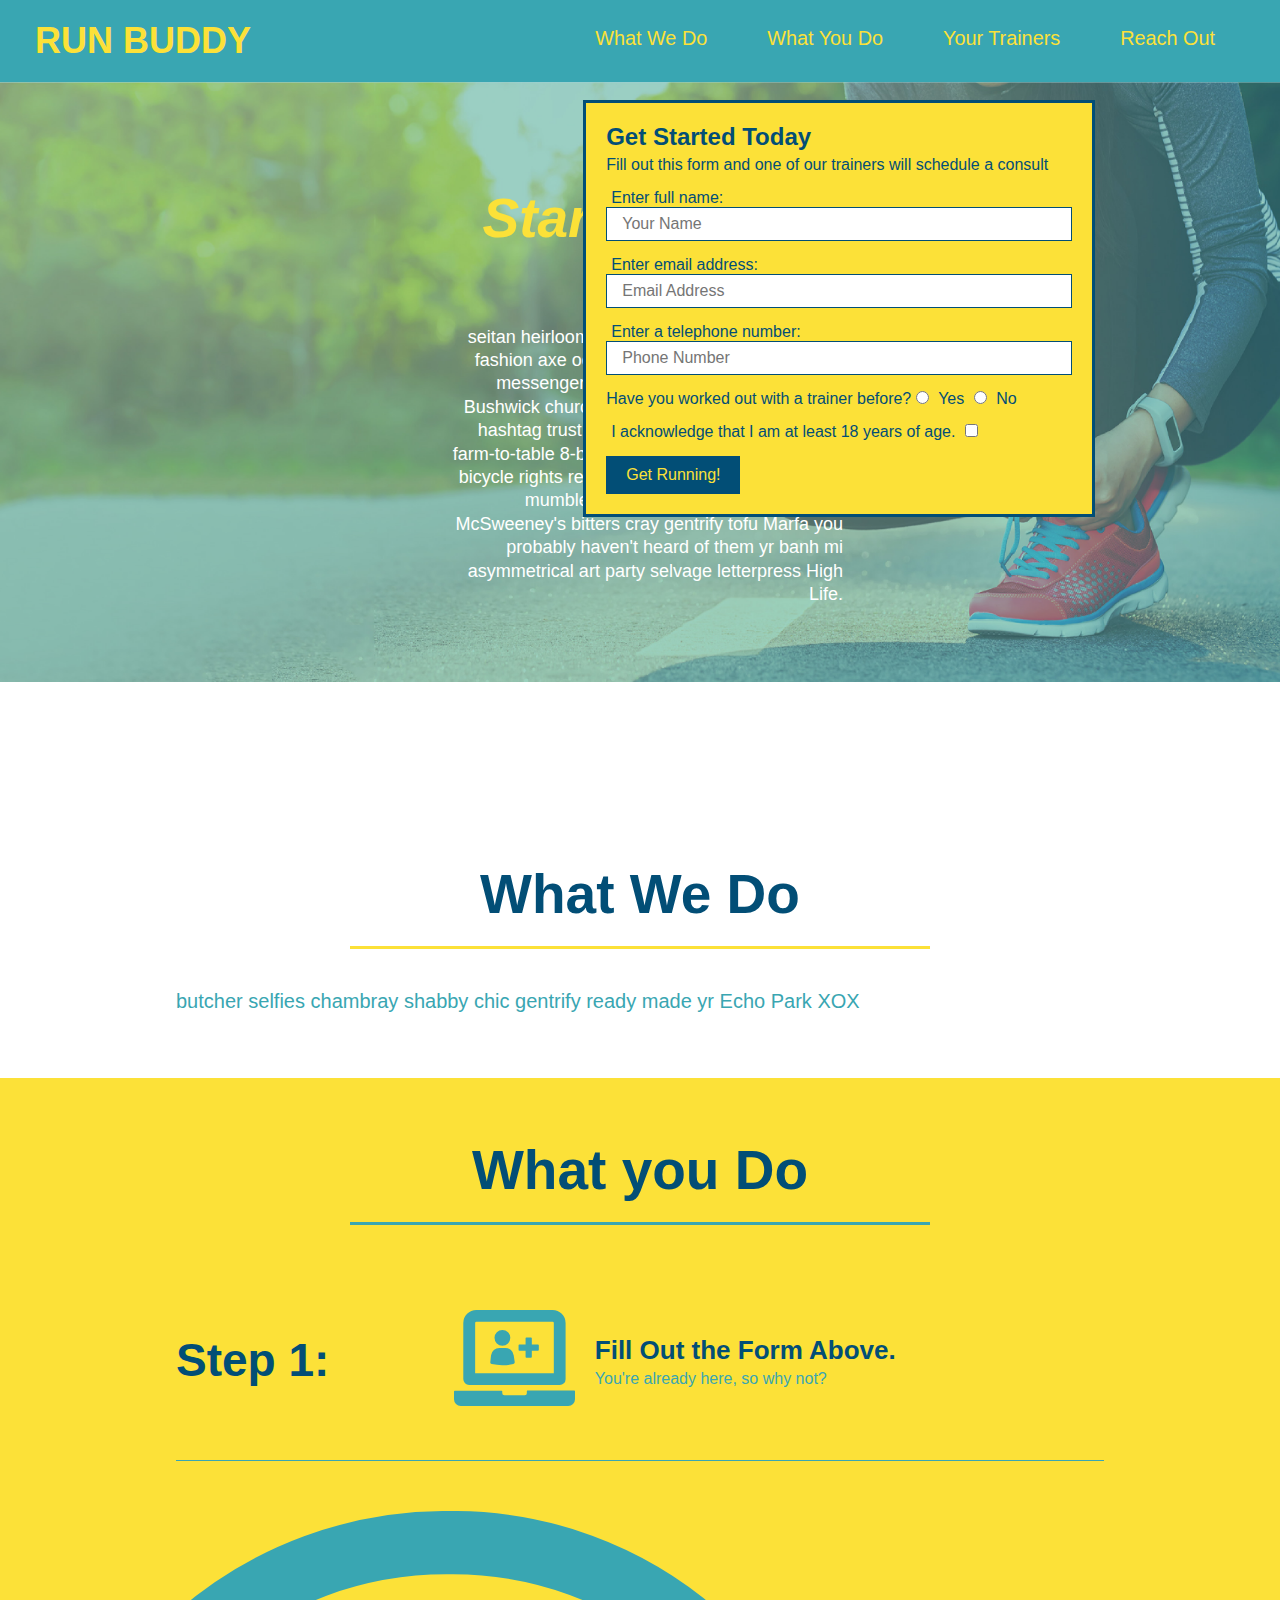
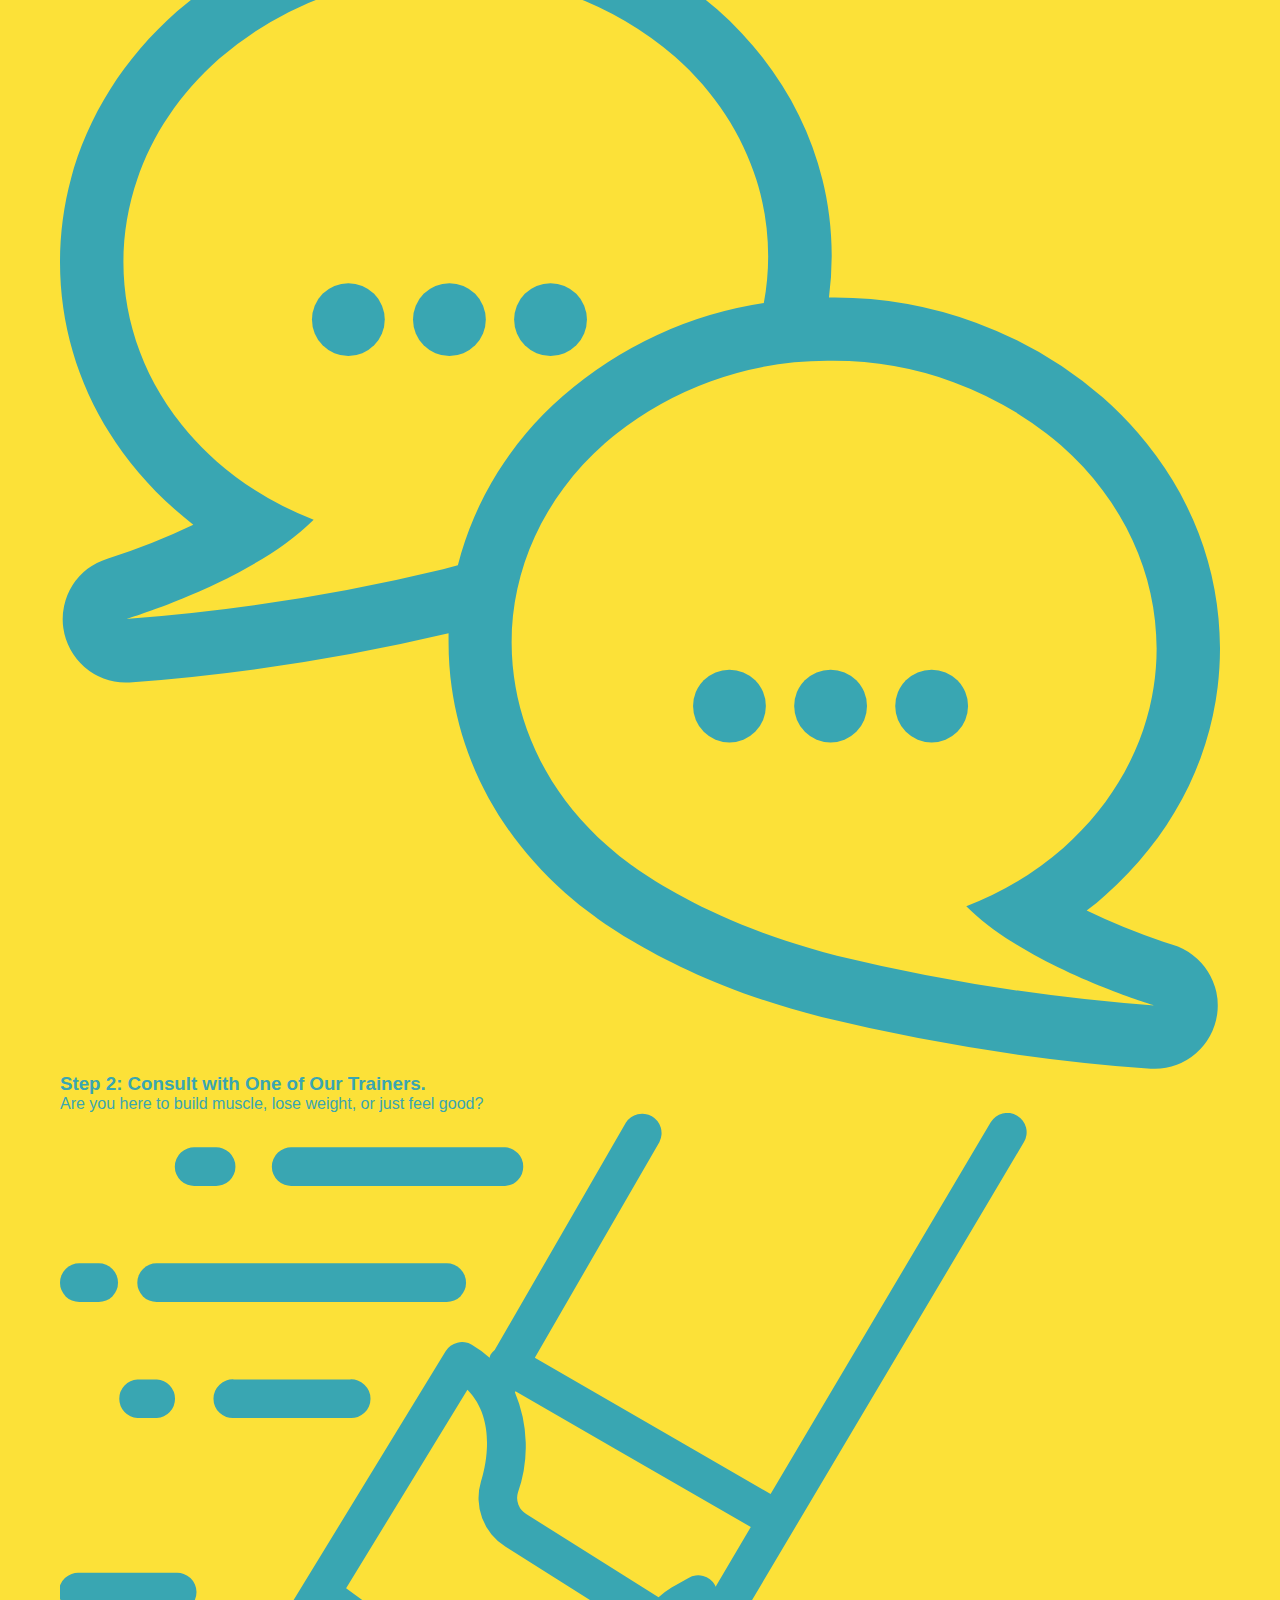
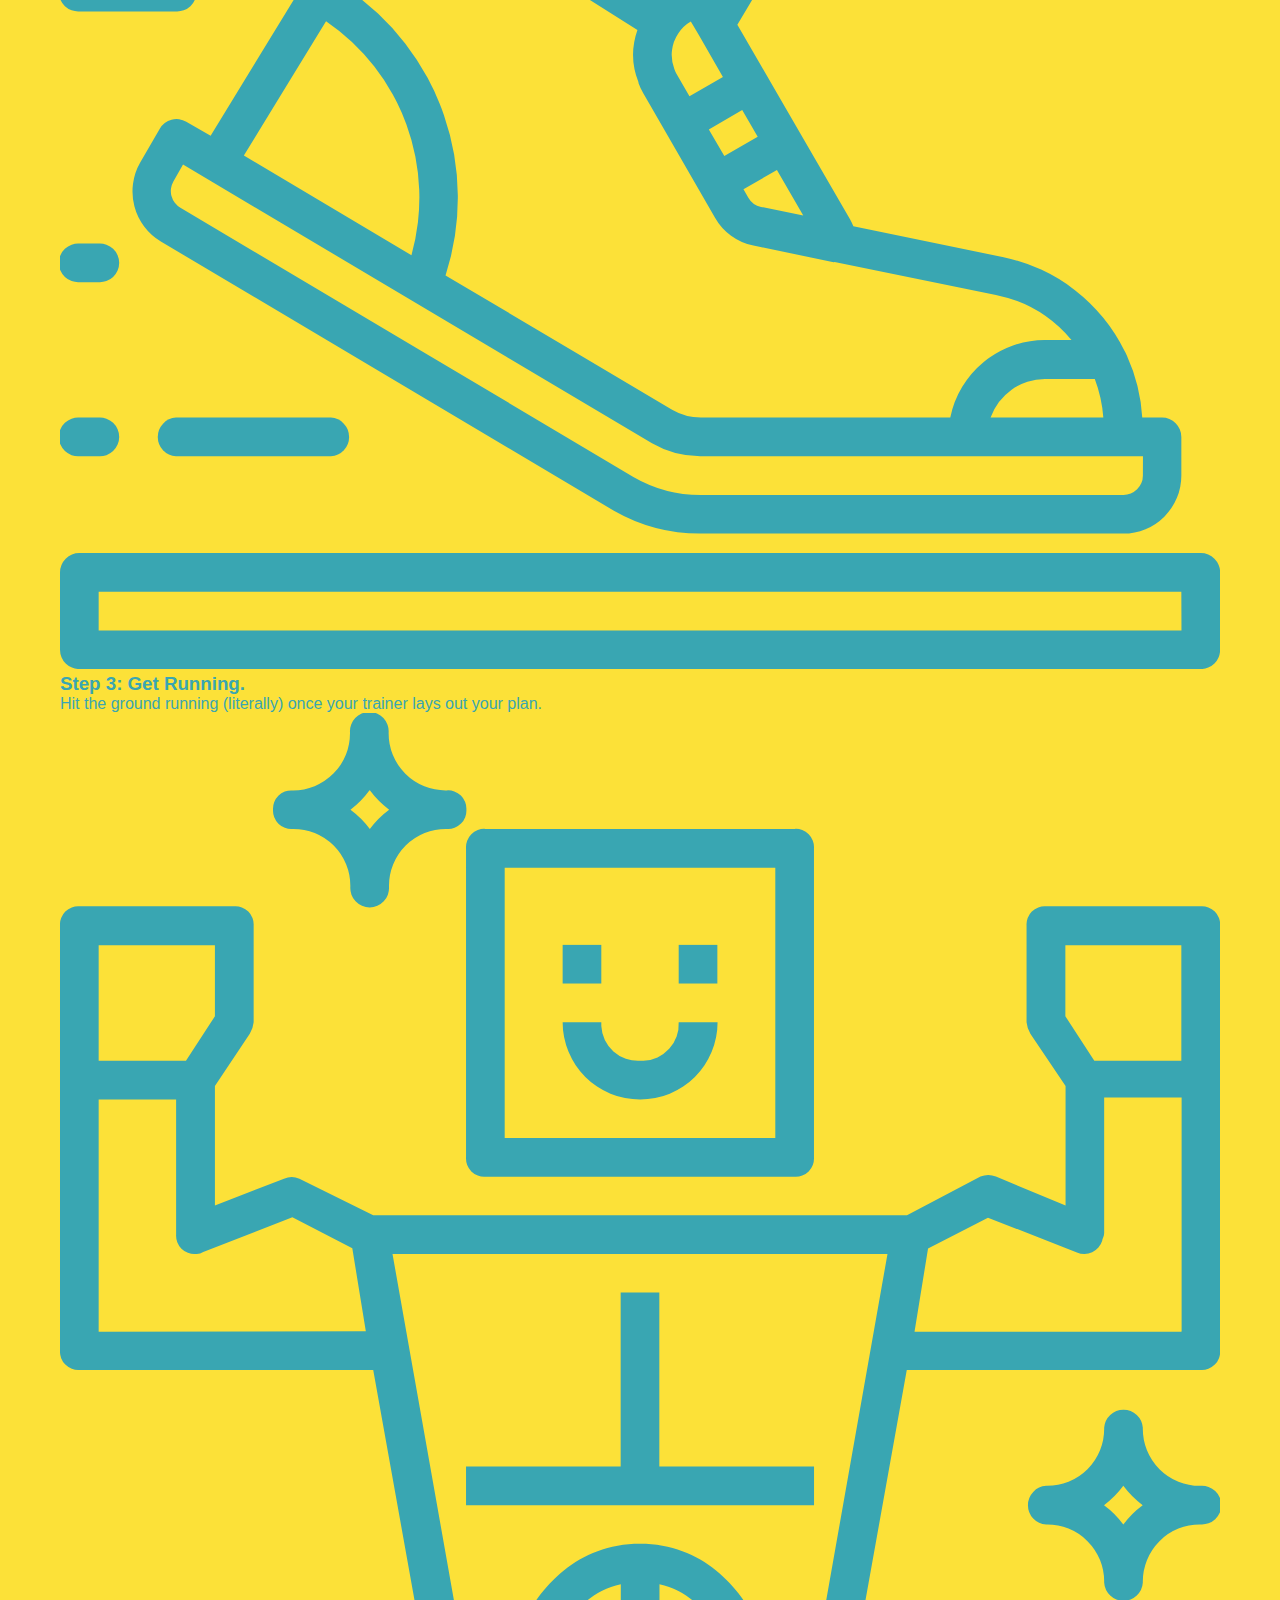
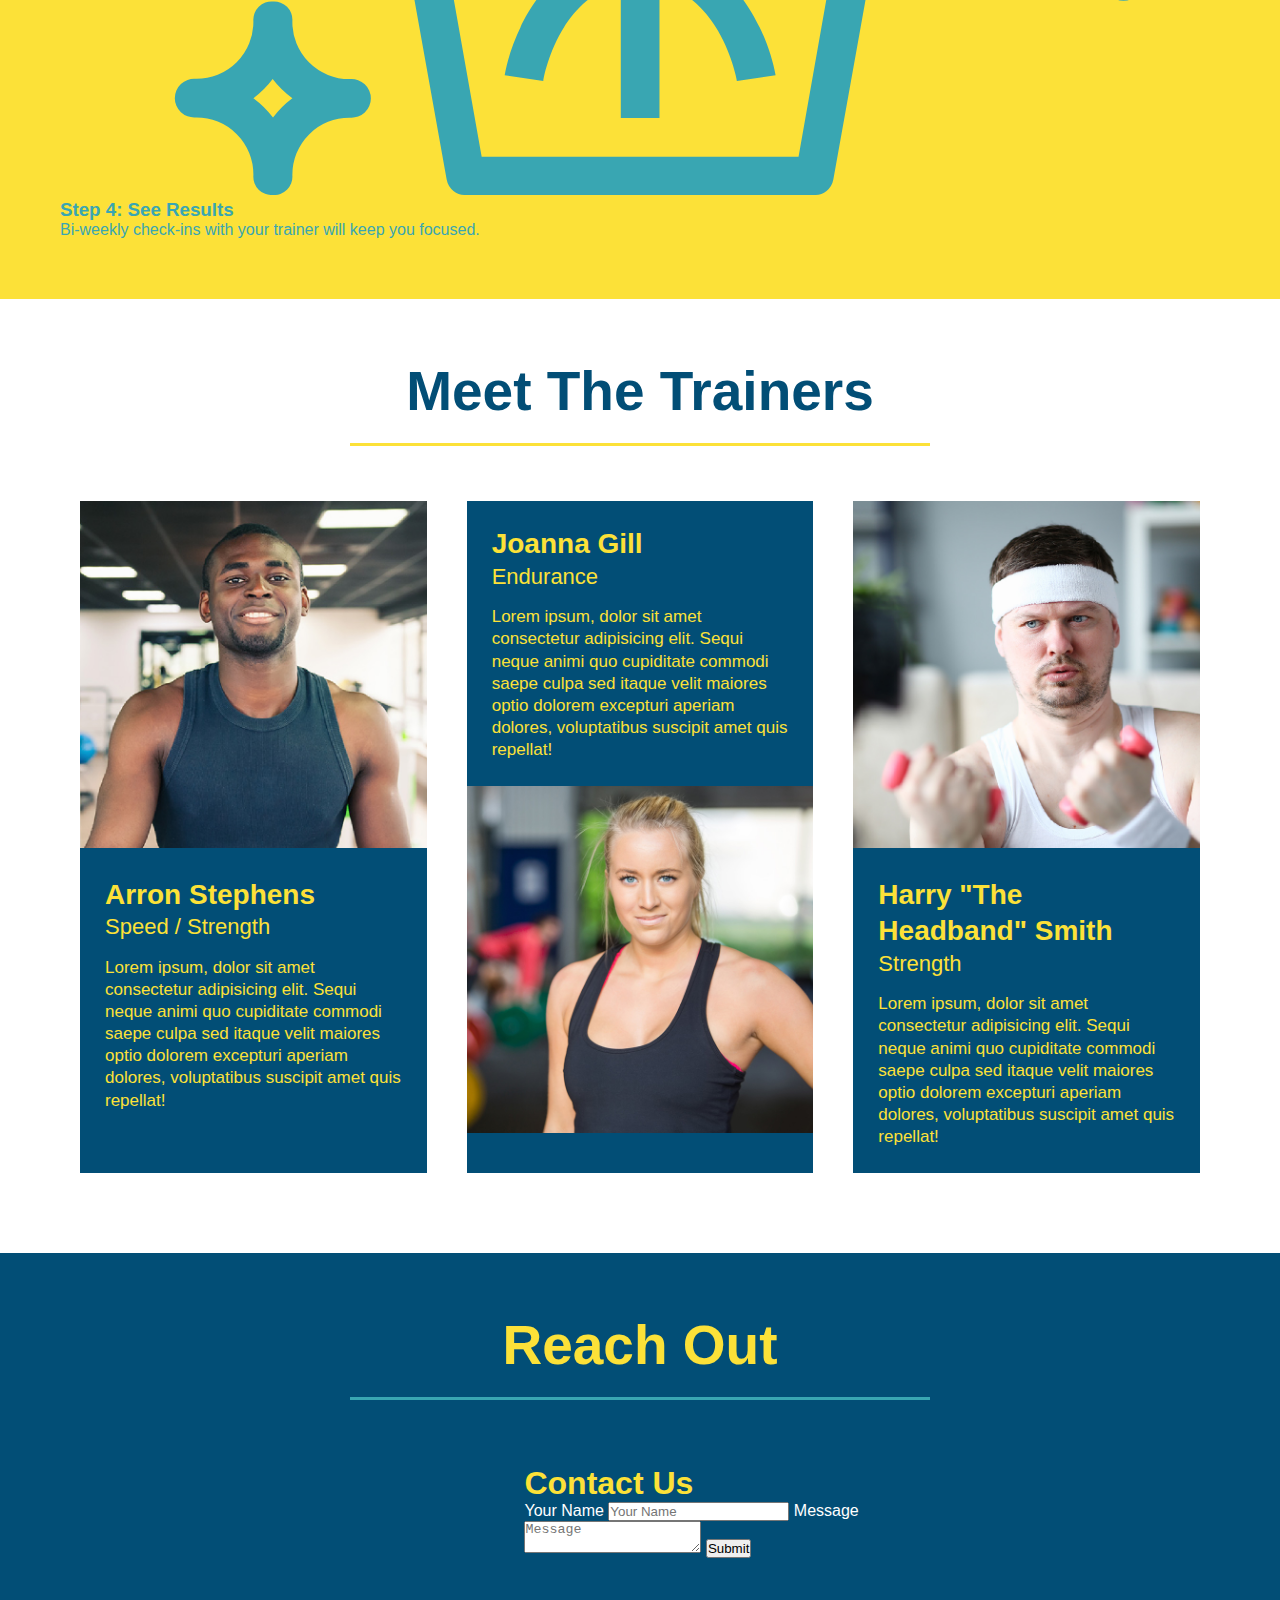
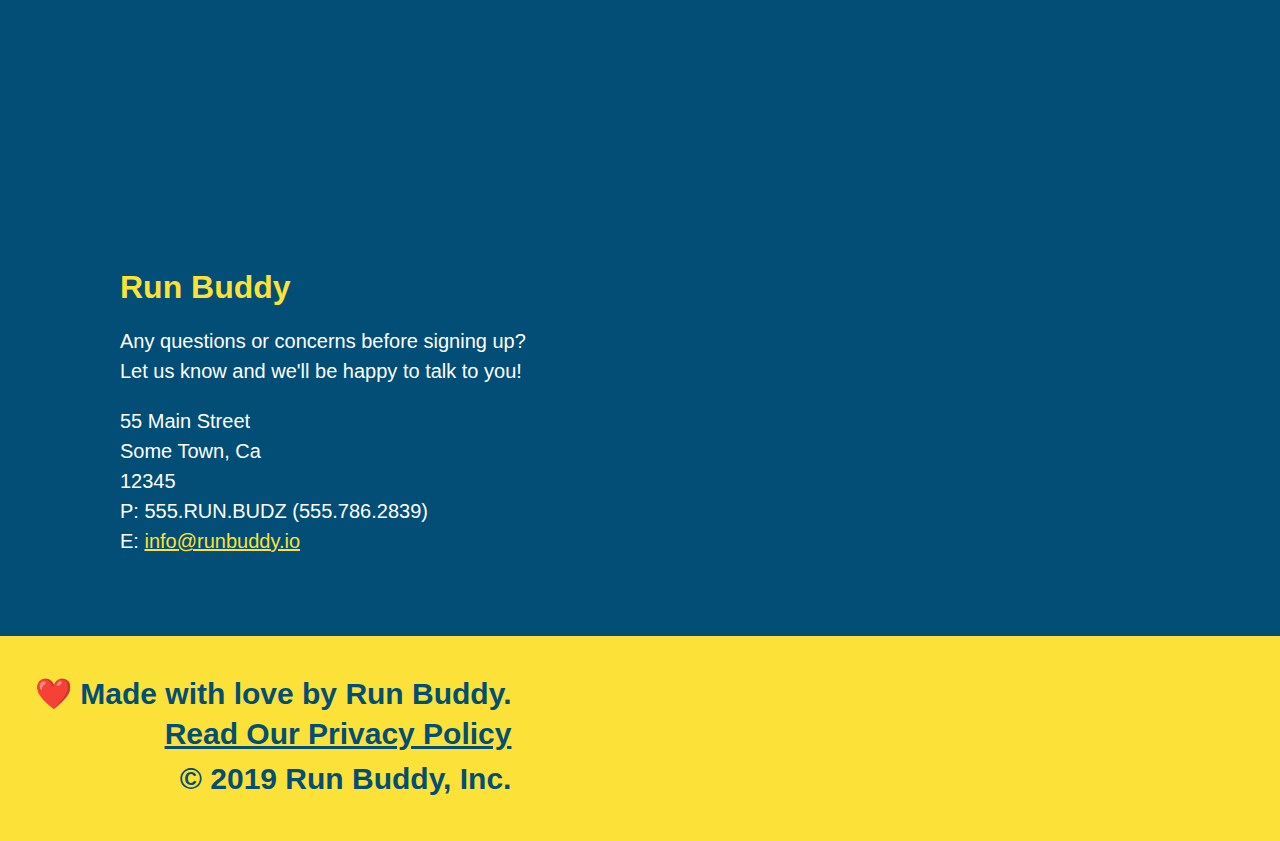
<file: index.html>
<!DOCTYPE html>
<html lang="en">
    <head>
        <link rel="stylesheet" href="./assets/css/style.css" />
        <meta charset="UTF-8" />
        <title>Run Buddy</title>
    </head>
    <body>
        <!-- navigation -->
        <header>
            <h1>
                <a href="/">RUN BUDDY</a>
            </h1>
            
            <nav>
                <!-- Unordered list element -->
                <ul>
                    <!-- List item element-->
                    <li>
                        <!-- Anchor Element-->
                        <a href="#what-we-do">What We Do</a>
                    </li>
                    <li>
                        <a href="#what-you-do">What You Do</a>
                    </li>
                    <li>
                        <a href="#your-trainers">Your Trainers</a>
                    </li>
                    <li>
                        <a href="reach-out">Reach Out</a>
                    </li>
                </ul>
            </nav>
        </header>
<!-- hero section -->
        <section class="hero">
            <div class="hero-cta">
                <h2>Start Building Habits.</h2>
                <p>
                    seitan heirloom post-ironic iPhone mlkshk hella fashion axe occupy readymade put a bird on it messenger bag Wes Anderson Schlitz plaid Bushwick church-key lo-fi skateboard slow-carb hashtag trust fund Williamsburg biodiesel fixie farm-to-table 8-bit banjo XOXO Banksy chillwave bicycle rights retro cliche tattooed bespoke irony mumblecore Shoreditch deep v polaroid McSweeney's bitters cray gentrify tofu Marfa you probably haven't heard of them yr banh mi asymmetrical art party selvage letterpress High Life.
                </p>
            </div>
            <div class="hero-form">
                <h3>Get Started Today</h3>
                <p>Fill out this form and one of our trainers will schedule a consult</p>
                <!-- Add form element -->
                <form>
                    <label for="name">Enter full name:</label>
                    <input type="text" placeholder="Your Name" name="name" id="name" class="form-input">

                    <label for="email">Enter email address:</label>
                    <input type="placeholder" placeholder="Email Address" name="email" id="email" class="form-input">

                    <label for="phone">Enter a telephone number:</label>
                    <input type="text" placeholder="Phone Number" name="phone" id="phone" class="form-input">
                    <p>
                        Have you worked out with a trainer before?
                        <input type="radio" name="trainer-confirm" id="trainer-yes" />
                        <label for="trainer-yes">Yes</label>
                        <input type="radio" name="trainer-confirm" id="trainer-no" />
                        <label for="trainer-no">No</label>
                    </p>
                    <p>
                        <label for="checkbox" >
                            I acknowledge that I am at least 18 years of age.
                        </label>
                        <input type="checkbox" name="age-confirm" id="checkbox" />
                    </p>
                    <button type="submit">
                        Get Running!
                    </button>
                </form>
            </div>
        </section>
<!-- end hero -->
        <!-- hero/jumbotron -->
        <section>
        </section>

        <!-- "what we do" section -->
        <section id="what-we-do" class="intro">
        <div class="flex-row">
            <h2 class="section-title primary-border">What We Do</h2>
        </div>
        <div class="flex-row">
            <p>
                butcher selfies chambray shabby chic gentrify ready made yr Echo Park XOX
            </p>
        </div>
        </section>
        
        <!-- "what you do" section -->
        <section id="what-you-do" class="steps">
        <div class="flex-row">
            <h2 class="section-title secondary-border">What you Do</h2>
        </div>

            <div>
                <!-- insert this img element -->
            <div class="step">
                <h3>Step 1:</h3>
                <div class="step-info">
                    <div class="step-img">
                        <img src="./assets/images/step-1.svg" alt="" />
                    </div>
                    <div class="step-text">
                <h4>Fill Out the Form Above.</h4>
                <p> You're already here, so why not?</p>
               </div>
              </div>  
            </div>

            <div>
                <img src="./assets/images/step-2.svg" alt="" />
                <h3>Step 2: Consult with One of Our Trainers.</h3>
                <p>Are you here to build muscle, lose weight, or just feel good?</p>
            </div>

            <div>
                <img src="./assets/images/step-3.svg" alt="" />
                <h3>Step 3: Get Running.</h3>
                <p>Hit the ground running (literally) once your trainer lays out your plan.</p>
            </div>

            <div>
                <img src="./assets/images/step-4.svg" alt="" />
                <h3>Step 4: See Results</h3>
                <p>Bi-weekly check-ins with your trainer will keep you focused.</p>
            </div>
        </section>

        <!-- "meet the trainers" section -->
        <section id="your-trainers"">
            <h2 class="section-title primary-border">                
            Meet The Trainers
        </h2>
     <div class="trainers"> 
        <article class="trainer">
            <img src="./assets/images/trainer-1.jpg" alt="Arron Stephens in his workout clothes, ready to pump iron" />
            <div class="trainer-bio">
                <h3 class="trainer-name"> Arron Stephens</h3>
                <h4 class="trainer-role">Speed / Strength</h4>
                <p>
                    Lorem ipsum, dolor sit amet consectetur adipisicing elit. Sequi neque animi quo cupiditate commodi saepe culpa sed itaque velit maiores optio dolorem excepturi aperiam dolores, voluptatibus suscipit amet quis repellat!
                </p>
            </div>
        </article>

        <article class="trainer">
            <div class="trainer-bio">
                <h3 class="trainer-name">Joanna Gill</h3>
                <h4 class="trainer-role">Endurance</h4>
                <p>
                    Lorem ipsum, dolor sit amet consectetur adipisicing elit. Sequi neque animi quo cupiditate commodi saepe culpa sed itaque velit maiores optio dolorem excepturi aperiam dolores, voluptatibus suscipit amet quis repellat!
                </p>
            </div>
            <img src="./assets/images/trainer-2.jpg" alt="Joanna Gill cooling off after a workout" />
        </article>

        <article class="trainer">
            <img src="./assets/images/trainer-3.jpg" alt="Harry Smith wearing a headband and lifting comically small pink weights" />
            <div class="trainer-bio">
                <h3 class="trainer-name">Harry "The Headband" Smith</h3>
                <h4 class="trainer-role"> Strength</h4>
                <p>
                    Lorem ipsum, dolor sit amet consectetur adipisicing elit. Sequi neque animi quo cupiditate commodi saepe culpa sed itaque velit maiores optio dolorem excepturi aperiam dolores, voluptatibus suscipit amet quis repellat!
                </p>
            </div>
        </article>
</div>
        </section>

        <!-- "reach out" section -->
        <section id="reach-out" class="contact">
            <h2 class="section-title secondary-border">Reach Out</h2>
            <div class="contact-info">
                <iframe src="https://www.google.com/maps/embed?pb=!1m18!1m12!1m3!1d3235.903433496197!2d-78.7739487489146!3d35.80230393083195!2m3!1f0!2f0!3f0!3m2!1i1024!2i768!4f13.1!3m3!1m2!1s0x89acf361871e0cd7%3A0x54f01122c3cb2a44!2s624%20Appledown%20Dr%2C%20Cary%2C%20NC%2027513!5e0!3m2!1sen!2sus!4v1645034293932!5m2!1sen!2sus"
                width="600"
                height="450"
                style="border:0;"
                allowfullscreen=""
                loading="lazy">
                </iframe>
            <div class="contact-form">
                <h3>Contact Us</h3>
                <form>
                    <label for="contact-name">Your Name</label>
                    <input type="text" id="contact-name" placeholder="Your Name" />

                    <label for="contact-message">Message</label>
                    <textarea id="contact-message" placeholder="Message"></textarea>

                    <button type="submit">Submit</button>
                </form>
            </div>
            <div>
                <h3>Run Buddy</h3>
                <p>
                    Any questions or concerns before signing up?
                    <br />
                    Let us know and we'll be happy to talk to you!
                </p>
                <address>
                    55 Main Street <br />
                    Some Town, Ca <br />
                    12345 <br />
                    P: 555.RUN.BUDZ (555.786.2839)<BR />
                    E: <a href="mailto:info@runbuddy.io">info@runbuddy.io</a>
                </address>
            </div>
            </div>
        </section>

        <!-- footer -->
        <footer>
            <h2>❤️ Made with love by Run Buddy.
                <div>
                    <a href="#">Read Our Privacy Policy</a><br />
                    &copy; 2019 Run Buddy, Inc.
                </div>
            </h2>
        </footer>
    </body>
</html>
</file>
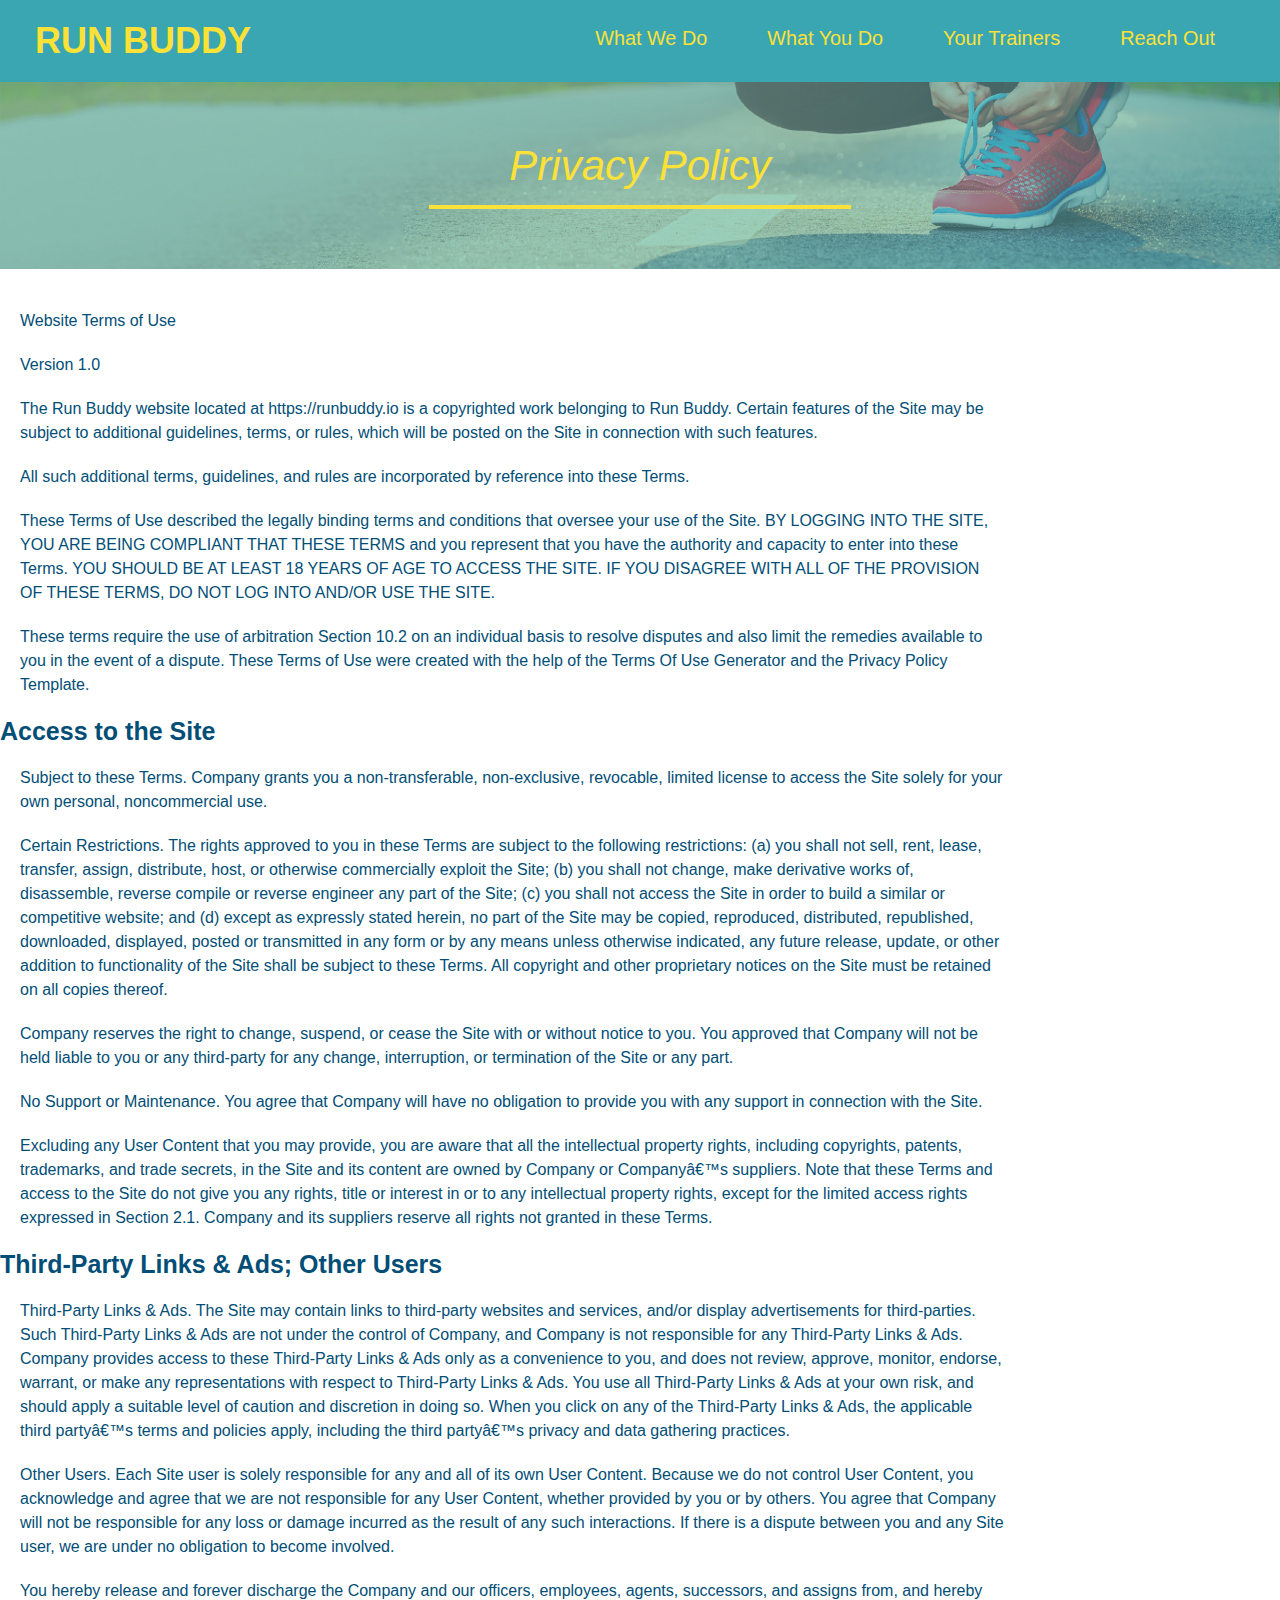
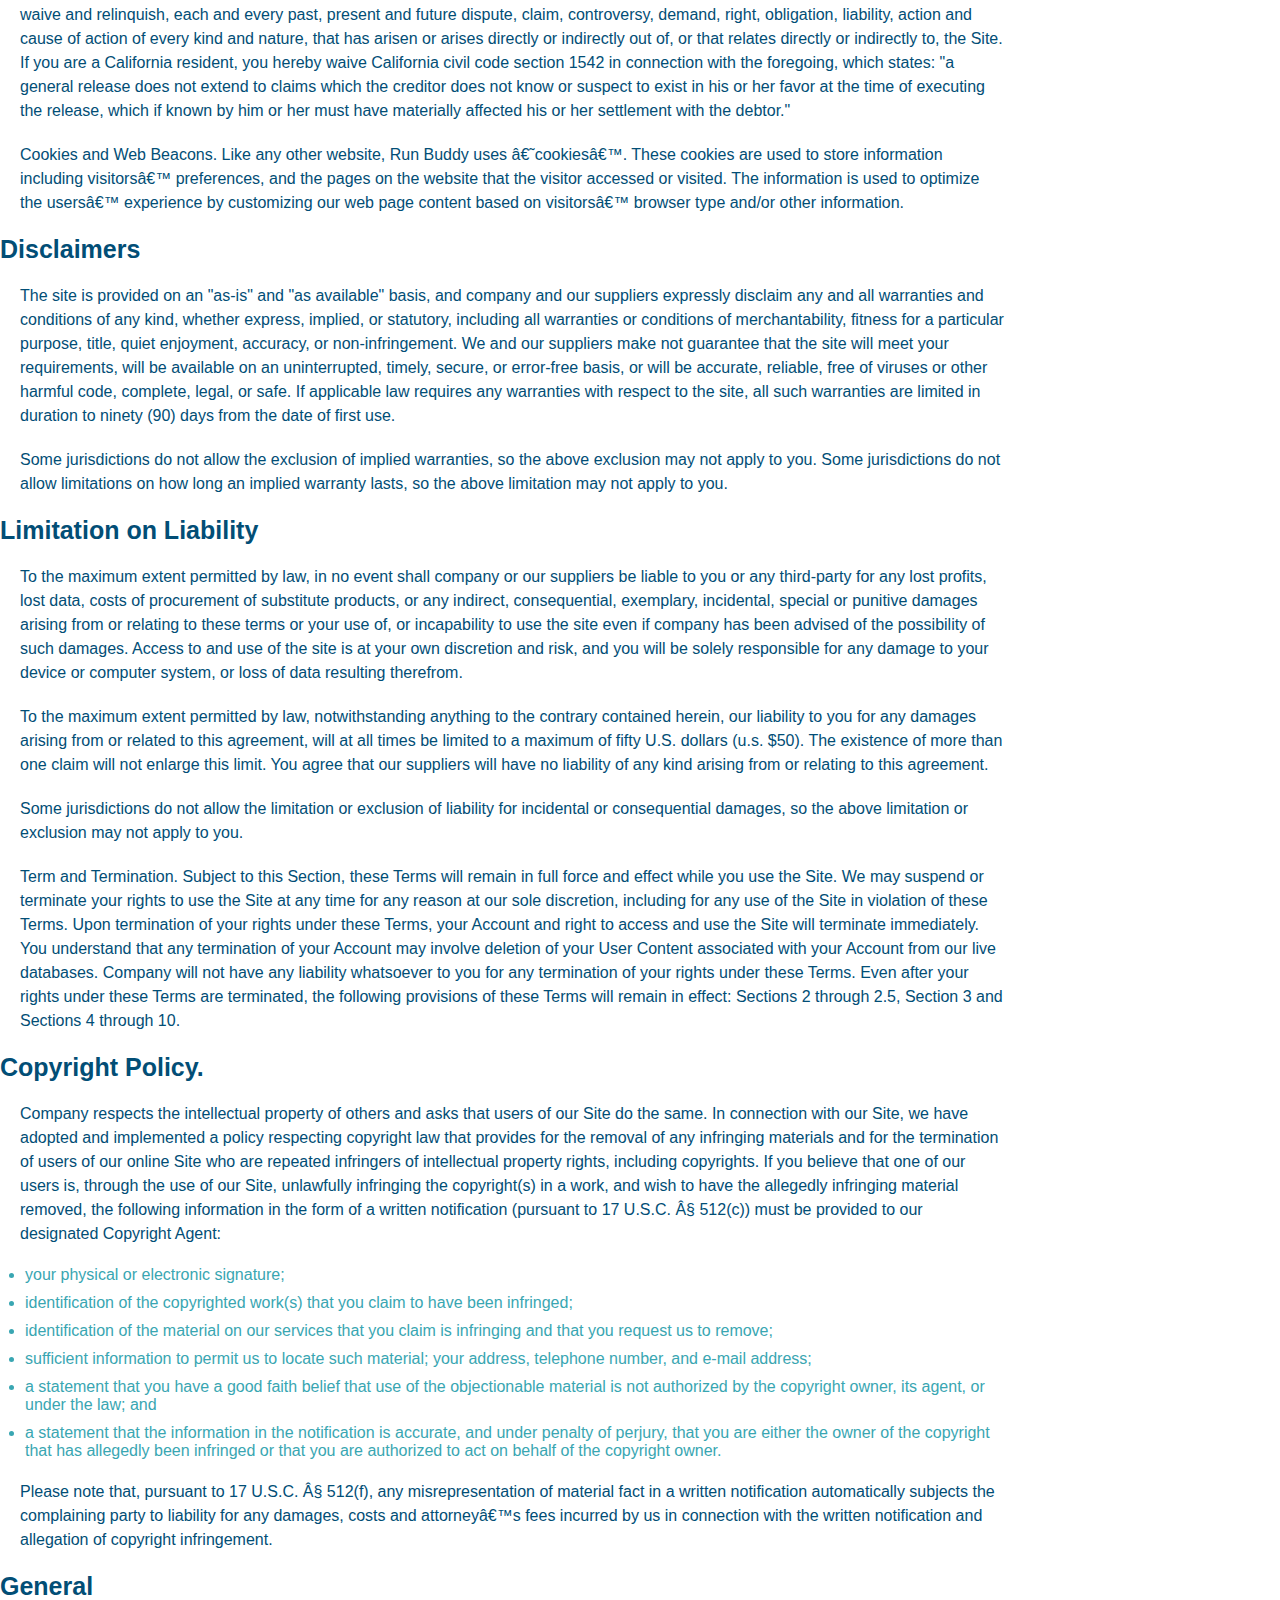
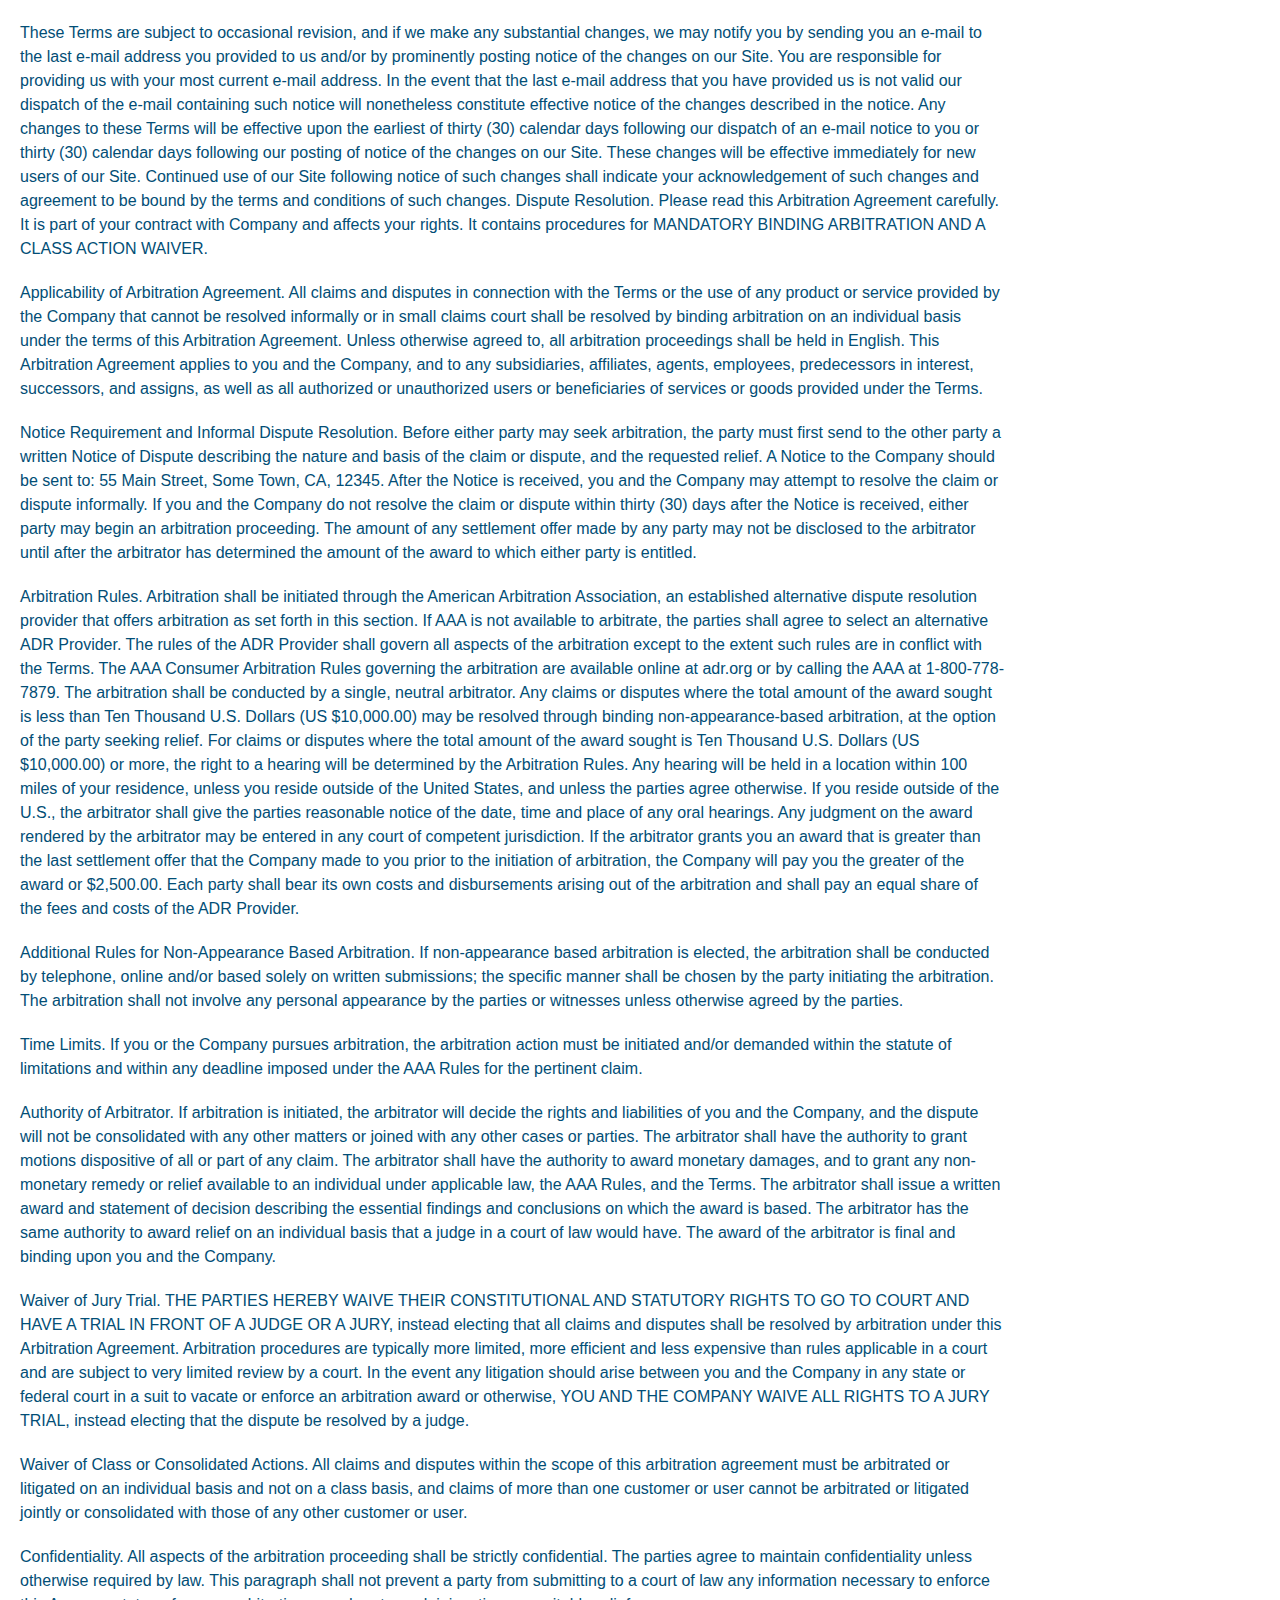
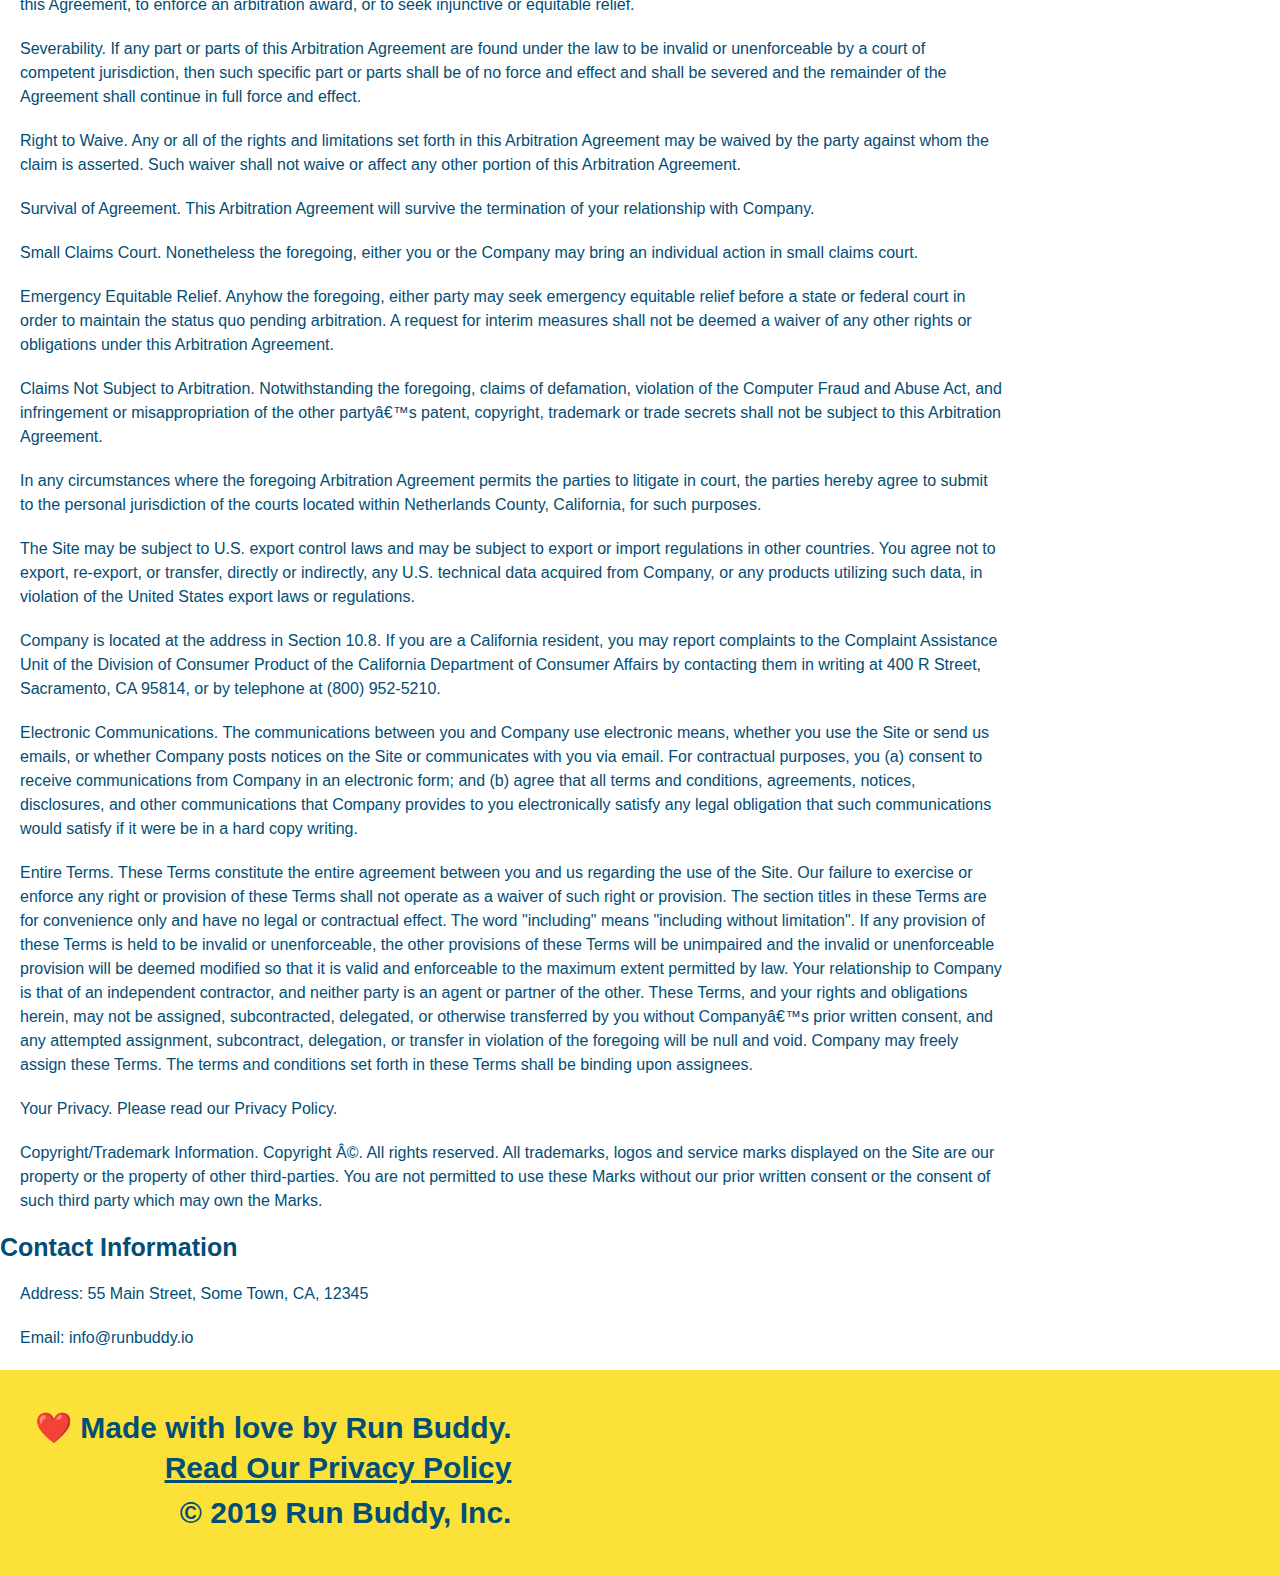
<file: privacy-policy.html>
<!DOCTYPE html>
<html lang="en">
    <head>
        <link rel="stylesheet" href="./assets/css/style.css" />
        <link rel="stylesheet" href="./assets/css/secondary-styles.css" />
        <meta charset="UTF-8" />
        <title>Privacy Policy - Run Buddy</title>
    </head>
    <body>
        <!-- navigation -->
        <header>
            <h1>
                <a href="/">RUN BUDDY</a>
            </h1>
            
            <nav>
                <!-- Unordered list element -->
                <ul>
                    <!-- List item element-->
                    <li>
                        <!-- Anchor Element-->
                        <a href="#what-we-do">What We Do</a>
                    </li>
                    <li>
                        <a href="#what-you-do">What You Do</a>
                    </li>
                    <li>
                        <a href="#your-trainers">Your Trainers</a>
                    </li>
                    <li>
                        <a href="reach-out">Reach Out</a>
                    </li>
                </ul>
            </nav>
        </header>
<!-- hero section -->
        <section class="hero">
            <h2 class="page-title">
                Privacy Policy
            </h2>
            </section>
            <article class="secondary-content">
                
      <p>
        Website Terms of Use
      </p>

      <p>
        Version 1.0
      </p>

      <p>
        The Run Buddy website located at https://runbuddy.io is a copyrighted work belonging to Run Buddy. Certain
        features of the Site may be subject to additional guidelines, terms, or rules, which will be posted on the Site
        in connection with such features.
      </p>

      <p>
        All such additional terms, guidelines, and rules are incorporated by reference into these Terms.
      </p>

      <p>
        These Terms of Use described the legally binding terms and conditions that oversee your use of the Site. BY
        LOGGING INTO THE SITE, YOU ARE BEING COMPLIANT THAT THESE TERMS and you represent that you have the authority
        and capacity to enter into these Terms. YOU SHOULD BE AT LEAST 18 YEARS OF AGE TO ACCESS THE SITE. IF YOU
        DISAGREE WITH ALL OF THE PROVISION OF THESE TERMS, DO NOT LOG INTO AND/OR USE THE SITE.
      </p>

      <p>
        These terms require the use of arbitration Section 10.2 on an individual basis to resolve disputes and also
        limit the remedies available to you in the event of a dispute. These Terms of Use were created with the help of
        the Terms Of Use Generator and the Privacy Policy Template.
      </p>

      <h3>
        Access to the Site
      </h3>

      <p>
        Subject to these Terms. Company grants you a non-transferable, non-exclusive, revocable, limited license to
        access the Site solely for your own personal, noncommercial use.
      </p>

      <p>
        Certain Restrictions. The rights approved to you in these Terms are subject to the following restrictions: (a)
        you shall not sell, rent, lease, transfer, assign, distribute, host, or otherwise commercially exploit the Site;
        (b) you shall not change, make derivative works of, disassemble, reverse compile or reverse engineer any part of
        the Site; (c) you shall not access the Site in order to build a similar or competitive website; and (d) except
        as expressly stated herein, no part of the Site may be copied, reproduced, distributed, republished, downloaded,
        displayed, posted or transmitted in any form or by any means unless otherwise indicated, any future release,
        update, or other addition to functionality of the Site shall be subject to these Terms. All copyright and other
        proprietary notices on the Site must be retained on all copies thereof.
      </p>

      <p>
        Company reserves the right to change, suspend, or cease the Site with or without notice to you. You approved
        that Company will not be held liable to you or any third-party for any change, interruption, or termination of
        the Site or any part.
      </p>

      <p>
        No Support or Maintenance. You agree that Company will have no obligation to provide you with any support in
        connection with the Site.
      </p>

      <p>
        Excluding any User Content that you may provide, you are aware that all the intellectual property rights,
        including copyrights, patents, trademarks, and trade secrets, in the Site and its content are owned by Company
        or Companyâ€™s suppliers. Note that these Terms and access to the Site do not give you any rights, title or
        interest in or to any intellectual property rights, except for the limited access rights expressed in Section
        2.1. Company and its suppliers reserve all rights not granted in these Terms.
      </p>

      <h3>
        Third-Party Links & Ads; Other Users
      </h3>

      <p>
        Third-Party Links & Ads. The Site may contain links to third-party websites and services, and/or display
        advertisements for third-parties. Such Third-Party Links & Ads are not under the control of Company, and Company
        is not responsible for any Third-Party Links & Ads. Company provides access to these Third-Party Links & Ads
        only as a convenience to you, and does not review, approve, monitor, endorse, warrant, or make any
        representations with respect to Third-Party Links & Ads. You use all Third-Party Links & Ads at your own risk,
        and should apply a suitable level of caution and discretion in doing so. When you click on any of the
        Third-Party Links & Ads, the applicable third partyâ€™s terms and policies apply, including the third partyâ€™s
        privacy and data gathering practices.
      </p>

      <p>
        Other Users. Each Site user is solely responsible for any and all of its own User Content. Because we do not
        control User Content, you acknowledge and agree that we are not responsible for any User Content, whether
        provided by you or by others. You agree that Company will not be responsible for any loss or damage incurred as
        the result of any such interactions. If there is a dispute between you and any Site user, we are under no
        obligation to become involved.
      </p>

      <p>
        You hereby release and forever discharge the Company and our officers, employees, agents, successors, and
        assigns from, and hereby waive and relinquish, each and every past, present and future dispute, claim,
        controversy, demand, right, obligation, liability, action and cause of action of every kind and nature, that has
        arisen or arises directly or indirectly out of, or that relates directly or indirectly to, the Site. If you are
        a California resident, you hereby waive California civil code section 1542 in connection with the foregoing,
        which states: "a general release does not extend to claims which the creditor does not know or suspect to exist
        in his or her favor at the time of executing the release, which if known by him or her must have materially
        affected his or her settlement with the debtor."
      </p>

      <p>
        Cookies and Web Beacons. Like any other website, Run Buddy uses â€˜cookiesâ€™. These cookies are used to store
        information including visitorsâ€™ preferences, and the pages on the website that the visitor accessed or visited.
        The information is used to optimize the usersâ€™ experience by customizing our web page content based on visitorsâ€™
        browser type and/or other information.
      </p>

      <h3>
        Disclaimers
      </h3>

      <p>
        The site is provided on an "as-is" and "as available" basis, and company and our suppliers expressly disclaim
        any and all warranties and conditions of any kind, whether express, implied, or statutory, including all
        warranties or conditions of merchantability, fitness for a particular purpose, title, quiet enjoyment, accuracy,
        or non-infringement. We and our suppliers make not guarantee that the site will meet your requirements, will be
        available on an uninterrupted, timely, secure, or error-free basis, or will be accurate, reliable, free of
        viruses or other harmful code, complete, legal, or safe. If applicable law requires any warranties with respect
        to the site, all such warranties are limited in duration to ninety (90) days from the date of first use.
      </p>

      <p>
        Some jurisdictions do not allow the exclusion of implied warranties, so the above exclusion may not apply to
        you. Some jurisdictions do not allow limitations on how long an implied warranty lasts, so the above limitation
        may not apply to you.
      </p>

      <h3>
        Limitation on Liability
      </h3>

      <p>
        To the maximum extent permitted by law, in no event shall company or our suppliers be liable to you or any
        third-party for any lost profits, lost data, costs of procurement of substitute products, or any indirect,
        consequential, exemplary, incidental, special or punitive damages arising from or relating to these terms or
        your use of, or incapability to use the site even if company has been advised of the possibility of such
        damages. Access to and use of the site is at your own discretion and risk, and you will be solely responsible
        for any damage to your device or computer system, or loss of data resulting therefrom.
      </p>

      <p>
        To the maximum extent permitted by law, notwithstanding anything to the contrary contained herein, our liability
        to you for any damages arising from or related to this agreement, will at all times be limited to a maximum of
        fifty U.S. dollars (u.s. $50). The existence of more than one claim will not enlarge this limit. You agree that
        our suppliers will have no liability of any kind arising from or relating to this agreement.
      </p>

      <p>
        Some jurisdictions do not allow the limitation or exclusion of liability for incidental or consequential
        damages, so the above limitation or exclusion may not apply to you.
      </p>

      <p>
        Term and Termination. Subject to this Section, these Terms will remain in full force and effect while you use
        the Site. We may suspend or terminate your rights to use the Site at any time for any reason at our sole
        discretion, including for any use of the Site in violation of these Terms. Upon termination of your rights under
        these Terms, your Account and right to access and use the Site will terminate immediately. You understand that
        any termination of your Account may involve deletion of your User Content associated with your Account from our
        live databases. Company will not have any liability whatsoever to you for any termination of your rights under
        these Terms. Even after your rights under these Terms are terminated, the following provisions of these Terms
        will remain in effect: Sections 2 through 2.5, Section 3 and Sections 4 through 10.
      </p>

      <h3>
        Copyright Policy.
      </h3>

      <p>
        Company respects the intellectual property of others and asks that users of our Site do the same. In connection
        with our Site, we have adopted and implemented a policy respecting copyright law that provides for the removal
        of any infringing materials and for the termination of users of our online Site who are repeated infringers of
        intellectual property rights, including copyrights. If you believe that one of our users is, through the use of
        our Site, unlawfully infringing the copyright(s) in a work, and wish to have the allegedly infringing material
        removed, the following information in the form of a written notification (pursuant to 17 U.S.C. Â§ 512(c)) must
        be provided to our designated Copyright Agent:
      </p>

      <ul>
        <li>
          your physical or electronic signature;
        </li>
        <li>
          identification of the copyrighted work(s) that you claim to have been infringed;
        </li>
        <li>
          identification of the material on our services that you claim is infringing and that you request us to remove;
        </li>
        <li>
          sufficient information to permit us to locate such material; your address, telephone number, and e-mail
          address;
        </li>
        <li>
          a statement that you have a good faith belief that use of the objectionable material is not authorized by the
          copyright owner, its agent, or under the law; and
        </li>
        <li>
          a statement that the information in the notification is accurate, and under penalty of perjury, that you are
          either the owner of the copyright that has allegedly been infringed or that you are authorized to act on
          behalf of the copyright owner.
        </li>
      </ul>

      <p>
        Please note that, pursuant to 17 U.S.C. Â§ 512(f), any misrepresentation of material fact in a written
        notification automatically subjects the complaining party to liability for any damages, costs and attorneyâ€™s
        fees incurred by us in connection with the written notification and allegation of copyright infringement.
      </p>

      <h3>
        General
      </h3>

      <p>
        These Terms are subject to occasional revision, and if we make any substantial changes, we may notify you by
        sending you an e-mail to the last e-mail address you provided to us and/or by prominently posting notice of the
        changes on our Site. You are responsible for providing us with your most current e-mail address. In the event
        that the last e-mail address that you have provided us is not valid our dispatch of the e-mail containing such
        notice will nonetheless constitute effective notice of the changes described in the notice. Any changes to these
        Terms will be effective upon the earliest of thirty (30) calendar days following our dispatch of an e-mail
        notice to you or thirty (30) calendar days following our posting of notice of the changes on our Site. These
        changes will be effective immediately for new users of our Site. Continued use of our Site following notice of
        such changes shall indicate your acknowledgement of such changes and agreement to be bound by the terms and
        conditions of such changes. Dispute Resolution. Please read this Arbitration Agreement carefully. It is part of
        your contract with Company and affects your rights. It contains procedures for MANDATORY BINDING ARBITRATION AND
        A CLASS ACTION WAIVER.
      </p>

      <p>
        Applicability of Arbitration Agreement. All claims and disputes in connection with the Terms or the use of any
        product or service provided by the Company that cannot be resolved informally or in small claims court shall be
        resolved by binding arbitration on an individual basis under the terms of this Arbitration Agreement. Unless
        otherwise agreed to, all arbitration proceedings shall be held in English. This Arbitration Agreement applies to
        you and the Company, and to any subsidiaries, affiliates, agents, employees, predecessors in interest,
        successors, and assigns, as well as all authorized or unauthorized users or beneficiaries of services or goods
        provided under the Terms.
      </p>

      <p>
        Notice Requirement and Informal Dispute Resolution. Before either party may seek arbitration, the party must
        first send to the other party a written Notice of Dispute describing the nature and basis of the claim or
        dispute, and the requested relief. A Notice to the Company should be sent to: 55 Main Street, Some Town, CA,
        12345. After the Notice is received, you and the Company may attempt to resolve the claim or dispute informally.
        If you and the Company do not resolve the claim or dispute within thirty (30) days after the Notice is received,
        either party may begin an arbitration proceeding. The amount of any settlement offer made by any party may not
        be disclosed to the arbitrator until after the arbitrator has determined the amount of the award to which either
        party is entitled.
      </p>

      <p>
        Arbitration Rules. Arbitration shall be initiated through the American Arbitration Association, an established
        alternative dispute resolution provider that offers arbitration as set forth in this section. If AAA is not
        available to arbitrate, the parties shall agree to select an alternative ADR Provider. The rules of the ADR
        Provider shall govern all aspects of the arbitration except to the extent such rules are in conflict with the
        Terms. The AAA Consumer Arbitration Rules governing the arbitration are available online at adr.org or by
        calling the AAA at 1-800-778-7879. The arbitration shall be conducted by a single, neutral arbitrator. Any
        claims or disputes where the total amount of the award sought is less than Ten Thousand U.S. Dollars (US
        $10,000.00) may be resolved through binding non-appearance-based arbitration, at the option of the party seeking
        relief. For claims or disputes where the total amount of the award sought is Ten Thousand U.S. Dollars (US
        $10,000.00) or more, the right to a hearing will be determined by the Arbitration Rules. Any hearing will be
        held in a location within 100 miles of your residence, unless you reside outside of the United States, and
        unless the parties agree otherwise. If you reside outside of the U.S., the arbitrator shall give the parties
        reasonable notice of the date, time and place of any oral hearings. Any judgment on the award rendered by the
        arbitrator may be entered in any court of competent jurisdiction. If the arbitrator grants you an award that is
        greater than the last settlement offer that the Company made to you prior to the initiation of arbitration, the
        Company will pay you the greater of the award or $2,500.00. Each party shall bear its own costs and
        disbursements arising out of the arbitration and shall pay an equal share of the fees and costs of the ADR
        Provider.
      </p>

      <p>
        Additional Rules for Non-Appearance Based Arbitration. If non-appearance based arbitration is elected, the
        arbitration shall be conducted by telephone, online and/or based solely on written submissions; the specific
        manner shall be chosen by the party initiating the arbitration. The arbitration shall not involve any personal
        appearance by the parties or witnesses unless otherwise agreed by the parties.
      </p>

      <p>
        Time Limits. If you or the Company pursues arbitration, the arbitration action must be initiated and/or demanded
        within the statute of limitations and within any deadline imposed under the AAA Rules for the pertinent claim.
      </p>

      <p>
        Authority of Arbitrator. If arbitration is initiated, the arbitrator will decide the rights and liabilities of
        you and the Company, and the dispute will not be consolidated with any other matters or joined with any other
        cases or parties. The arbitrator shall have the authority to grant motions dispositive of all or part of any
        claim. The arbitrator shall have the authority to award monetary damages, and to grant any non-monetary remedy
        or relief available to an individual under applicable law, the AAA Rules, and the Terms. The arbitrator shall
        issue a written award and statement of decision describing the essential findings and conclusions on which the
        award is based. The arbitrator has the same authority to award relief on an individual basis that a judge in a
        court of law would have. The award of the arbitrator is final and binding upon you and the Company.
      </p>

      <p>
        Waiver of Jury Trial. THE PARTIES HEREBY WAIVE THEIR CONSTITUTIONAL AND STATUTORY RIGHTS TO GO TO COURT AND HAVE
        A TRIAL IN FRONT OF A JUDGE OR A JURY, instead electing that all claims and disputes shall be resolved by
        arbitration under this Arbitration Agreement. Arbitration procedures are typically more limited, more efficient
        and less expensive than rules applicable in a court and are subject to very limited review by a court. In the
        event any litigation should arise between you and the Company in any state or federal court in a suit to vacate
        or enforce an arbitration award or otherwise, YOU AND THE COMPANY WAIVE ALL RIGHTS TO A JURY TRIAL, instead
        electing that the dispute be resolved by a judge.
      </p>

      <p>
        Waiver of Class or Consolidated Actions. All claims and disputes within the scope of this arbitration agreement
        must be arbitrated or litigated on an individual basis and not on a class basis, and claims of more than one
        customer or user cannot be arbitrated or litigated jointly or consolidated with those of any other customer or
        user.
      </p>

      <p>
        Confidentiality. All aspects of the arbitration proceeding shall be strictly confidential. The parties agree to
        maintain confidentiality unless otherwise required by law. This paragraph shall not prevent a party from
        submitting to a court of law any information necessary to enforce this Agreement, to enforce an arbitration
        award, or to seek injunctive or equitable relief.
      </p>

      <p>
        Severability. If any part or parts of this Arbitration Agreement are found under the law to be invalid or
        unenforceable by a court of competent jurisdiction, then such specific part or parts shall be of no force and
        effect and shall be severed and the remainder of the Agreement shall continue in full force and effect.
      </p>

      <p>
        Right to Waive. Any or all of the rights and limitations set forth in this Arbitration Agreement may be waived
        by the party against whom the claim is asserted. Such waiver shall not waive or affect any other portion of this
        Arbitration Agreement.
      </p>

      <p>
        Survival of Agreement. This Arbitration Agreement will survive the termination of your relationship with
        Company.
      </p>

      <p>
        Small Claims Court. Nonetheless the foregoing, either you or the Company may bring an individual action in small
        claims court.
      </p>

      <p>
        Emergency Equitable Relief. Anyhow the foregoing, either party may seek emergency equitable relief before a
        state or federal court in order to maintain the status quo pending arbitration. A request for interim measures
        shall not be deemed a waiver of any other rights or obligations under this Arbitration Agreement.
      </p>

      <p>
        Claims Not Subject to Arbitration. Notwithstanding the foregoing, claims of defamation, violation of the
        Computer Fraud and Abuse Act, and infringement or misappropriation of the other partyâ€™s patent, copyright,
        trademark or trade secrets shall not be subject to this Arbitration Agreement.
      </p>

      <p>
        In any circumstances where the foregoing Arbitration Agreement permits the parties to litigate in court, the
        parties hereby agree to submit to the personal jurisdiction of the courts located within Netherlands County,
        California, for such purposes.
      </p>

      <p>
        The Site may be subject to U.S. export control laws and may be subject to export or import regulations in other
        countries. You agree not to export, re-export, or transfer, directly or indirectly, any U.S. technical data
        acquired from Company, or any products utilizing such data, in violation of the United States export laws or
        regulations.
      </p>

      <p>
        Company is located at the address in Section 10.8. If you are a California resident, you may report complaints
        to the Complaint Assistance Unit of the Division of Consumer Product of the California Department of Consumer
        Affairs by contacting them in writing at 400 R Street, Sacramento, CA 95814, or by telephone at (800) 952-5210.
      </p>

      <p>
        Electronic Communications. The communications between you and Company use electronic means, whether you use the
        Site or send us emails, or whether Company posts notices on the Site or communicates with you via email. For
        contractual purposes, you (a) consent to receive communications from Company in an electronic form; and (b)
        agree that all terms and conditions, agreements, notices, disclosures, and other communications that Company
        provides to you electronically satisfy any legal obligation that such communications would satisfy if it were be
        in a hard copy writing.
      </p>

      <p>
        Entire Terms. These Terms constitute the entire agreement between you and us regarding the use of the Site. Our
        failure to exercise or enforce any right or provision of these Terms shall not operate as a waiver of such right
        or provision. The section titles in these Terms are for convenience only and have no legal or contractual
        effect. The word "including" means "including without limitation". If any provision of these Terms is held to be
        invalid or unenforceable, the other provisions of these Terms will be unimpaired and the invalid or
        unenforceable provision will be deemed modified so that it is valid and enforceable to the maximum extent
        permitted by law. Your relationship to Company is that of an independent contractor, and neither party is an
        agent or partner of the other. These Terms, and your rights and obligations herein, may not be assigned,
        subcontracted, delegated, or otherwise transferred by you without Companyâ€™s prior written consent, and any
        attempted assignment, subcontract, delegation, or transfer in violation of the foregoing will be null and void.
        Company may freely assign these Terms. The terms and conditions set forth in these Terms shall be binding upon
        assignees.
      </p>

      <p>
        Your Privacy. Please read our Privacy Policy.
      </p>

      <p>
        Copyright/Trademark Information. Copyright Â©. All rights reserved. All trademarks, logos and service marks
        displayed on the Site are our property or the property of other third-parties. You are not permitted to use
        these Marks without our prior written consent or the consent of such third party which may own the Marks.
      </p>

      <h3>
        Contact Information
      </h3>

      <p>
        Address: 55 Main Street, Some Town, CA, 12345
      </p>

      <p>
        Email: info@runbuddy.io
      </p>

            </article>

<!-- end hero -->
        <!-- hero/jumbotron -->


        <!-- footer -->
        <footer>
            <h2>❤️ Made with love by Run Buddy.
                <div>
                    <a href="#">Read Our Privacy Policy</a><br />
                    &copy; 2019 Run Buddy, Inc.
                </div>
            </h2>
        </footer>
    </body>
</html>
</file>
<file: assets/css/style.css>
* {
    margin:0;
    padding:0;
    box-sizing: border-box;
}
body {
    color: #39a6b2;
    font-family: Helvetica, Arial, sans-serif;
}
/* apply styles to <header> */
header {
    padding: 20px 35px;
    background-color:#39a6b2;
    display: flex;
    justify-content: space-between;
    flex-wrap: wrap;
}
header h1 {
    font-weight: bold;
    font-size: 36px; 
    color: #fce138;
    margin: 0;
}
header a {
    text-decoration: none;
    color:#fce138;
}
header nav {
    margin: 7px 0;
}
header nav ul li a {
    margin: 0 30px;
    font-weight: lighter;
    font-size: 1.55vw;
}
header nav ul {
    display: flex;
    flex-wrap: wrap;
    justify-content: space-between;
    align-items: center;
    list-style: none;
}
header h1 {
    font-weight: bold;
    font-size: 36px;
    color:#fce138;
    margin: 0;
    display: inline;
}
footer {
    background: #fce138;
    width: 100%;
    padding: 40px 35px;
    display: flex;
    justify-content: space-between;
    flex-wrap: wrap;
}
footer h2 {
    color:#024e76;
    font-size: 30px;
    margin: 0;
}
footer div {
    line-height: 1.5;
    text-align: right;
}
footer a {
    color: #024e76;
}
section {
    padding: 60px;
}
/* Hero Style Start */
.hero {
    background-image:url("../images/hero-bg.jpg");
    height: 600px;
    background-size: cover;
    background-position: center;
    position: relative;
    display: flex;
    justify-content: center;
    flex-wrap: wrap;
}
.hero-cta {
    width: 35%;
    text-align: right;
    margin: 3.5%;
    color: #fff;
    font-size: 18px;
    line-height: 1.3;
}
.hero-cta h2 {
    font-style: italic;
    font-size: 55px;
    color: #fce138;
}
.hero-form {
    border: solid 3px #024e76;
    background-color: #fce138;
    padding: 20px;
    width: 40%;
    color: #024e76;
    position: absolute;
    bottom: 120px;
    right: 140px;
    margin: 3.5%;
}
.hero-form h3 {
    font-size: 24px;
    margin: 0;
}
.hero-form p {
    margin: 5px 0 15px 0;
}
.form-input {
    border: 1px solid #024e76;
    display: block;
    padding: 7px 15px;
    font-size: 16px;
    color: #024e76;
    width: 100%;
    margin-bottom: 15px;
}
.hero-form label {
    margin: 0 5px;
}
.hero-form button {
    color: #fce138;
    background-color: #024e76;
    border: none;
    padding: 10px 20px;
    font-size: 16px;
}
/* Hero Style End */
.intro p {
    line-height: 1.7;
    color: #39a6b2;
    width: 80%;
    font-size: 20px;
    margin: 0 auto;
}
.steps {
    background: #fce138;
}
.section-title {
    font-size: 55px;
    color: #024e76;
    border-bottom: 3px solid;
    padding-bottom: 20px;
    text-align: center;
    margin: 0 auto 35px auto;
    width: 50%
}
.primary-border {
    border-color: #fce138;
}
.secondary-border {
    border-color: #39a6b2;
}
.step {
    margin: 50px auto;
    padding-bottom: 50px;
    width: 80%;
    border-bottom:1px solid #39a6b2;
    display: flex;
    flex-wrap: wrap;
    align-items: center;
    justify-content: space-between;
}
.step h3 {
    color: #024e76;
    font-size: 46px;
    flex: 1 30%;
}
.step-info {
    flex: 2 70%;
    display: flex;
    flex-wrap: wrap;
    align-items: center;
}
.step-img {
    flex: 1 12%;
    margin-right: 20px;
}
.step-img img {
    max-width: 100%;
}
.step-text {
    flex: 12;
}
.steps-text p {
    color: #39a6b2;
    font-size: 18px;
}
.step-text h4 {
    font-size: 26px;
    line-height: 1.5;
    color: #024e76;
}
.trainers {
    width: 100%;
    margin: 0 auto;
    display: flex;
    flex-wrap: wrap;
    justify-content: space-around;
}
.trainer {
    margin: 20px;
    background: #024e76;
    color: #fce138;
    flex: 1;
}
.trainer img {
    width: 100%;
}
.trainer-bio {
    padding: 25px;
    line-height: 1.3;
}
.text-left {
    text-align: left;
}
.text-right {
    text-align: right;
}
.trainer-bio h3 {
    font-size: 28px;
}
.trainer-bio h4 {
    font-weight: lighter;
    font-size: 22px;
    margin-bottom: 15px;
}
.trainer-bio p {
    font-size: 17px;
}
/* REACH OUT STYLES START */
.contact {
    background: #024e76;
}
.contact h2 {
    color: #fce138;
}
.contact-info iframe {
    width: 400px;
    height: 400px;
}
.contact-info div {
    width: 410px;
    display: inline-block;
    vertical-align: top;
    text-align: left;
    margin: 30px 0 0 60px;
    color: white;
}
.contact-info h3 {
    color: #fce138;
    font-size: 32px;
}
.contact-info p, .contact-info address {
    margin: 20px 0;
    line-height: 1.5;
    font-size: 20px;
    font-style: normal;
}
.contact-info a {
    color: #fce138;
}
/* REACH OUT STYLES END */
.flex-row { 
    display: flex;
}
</file>
<file: assets/css/secondary-styles.css>
.hero {
    background-position: bottom;
    height: auto;
    text-align: center;
    margin-bottom: 40px;
}
.page-title {
    color: #fce138;
    display: inline-block;
    border-bottom: 4px solid #fce138;
    padding: 0 80px 15px 80px;
    font-weight: normal;
    font-size: 42px;
    font-style: italic;
}
.secondary-content {
    width: 80%;
    margin: center;
    color: #024e76;

}
.secondary-content h3 {
    font-size: 25px;
    margin: 20px 0 20px 0;
}
.secondary-content p {
    font-size: 16px;
    line-height: 1.5;
    margin: 20px;
}
.secondary-content ul {
    margin: 15px;
}
.secondary-content li {
    color: #39a6b2;
    margin: 10px;
}
</file>
